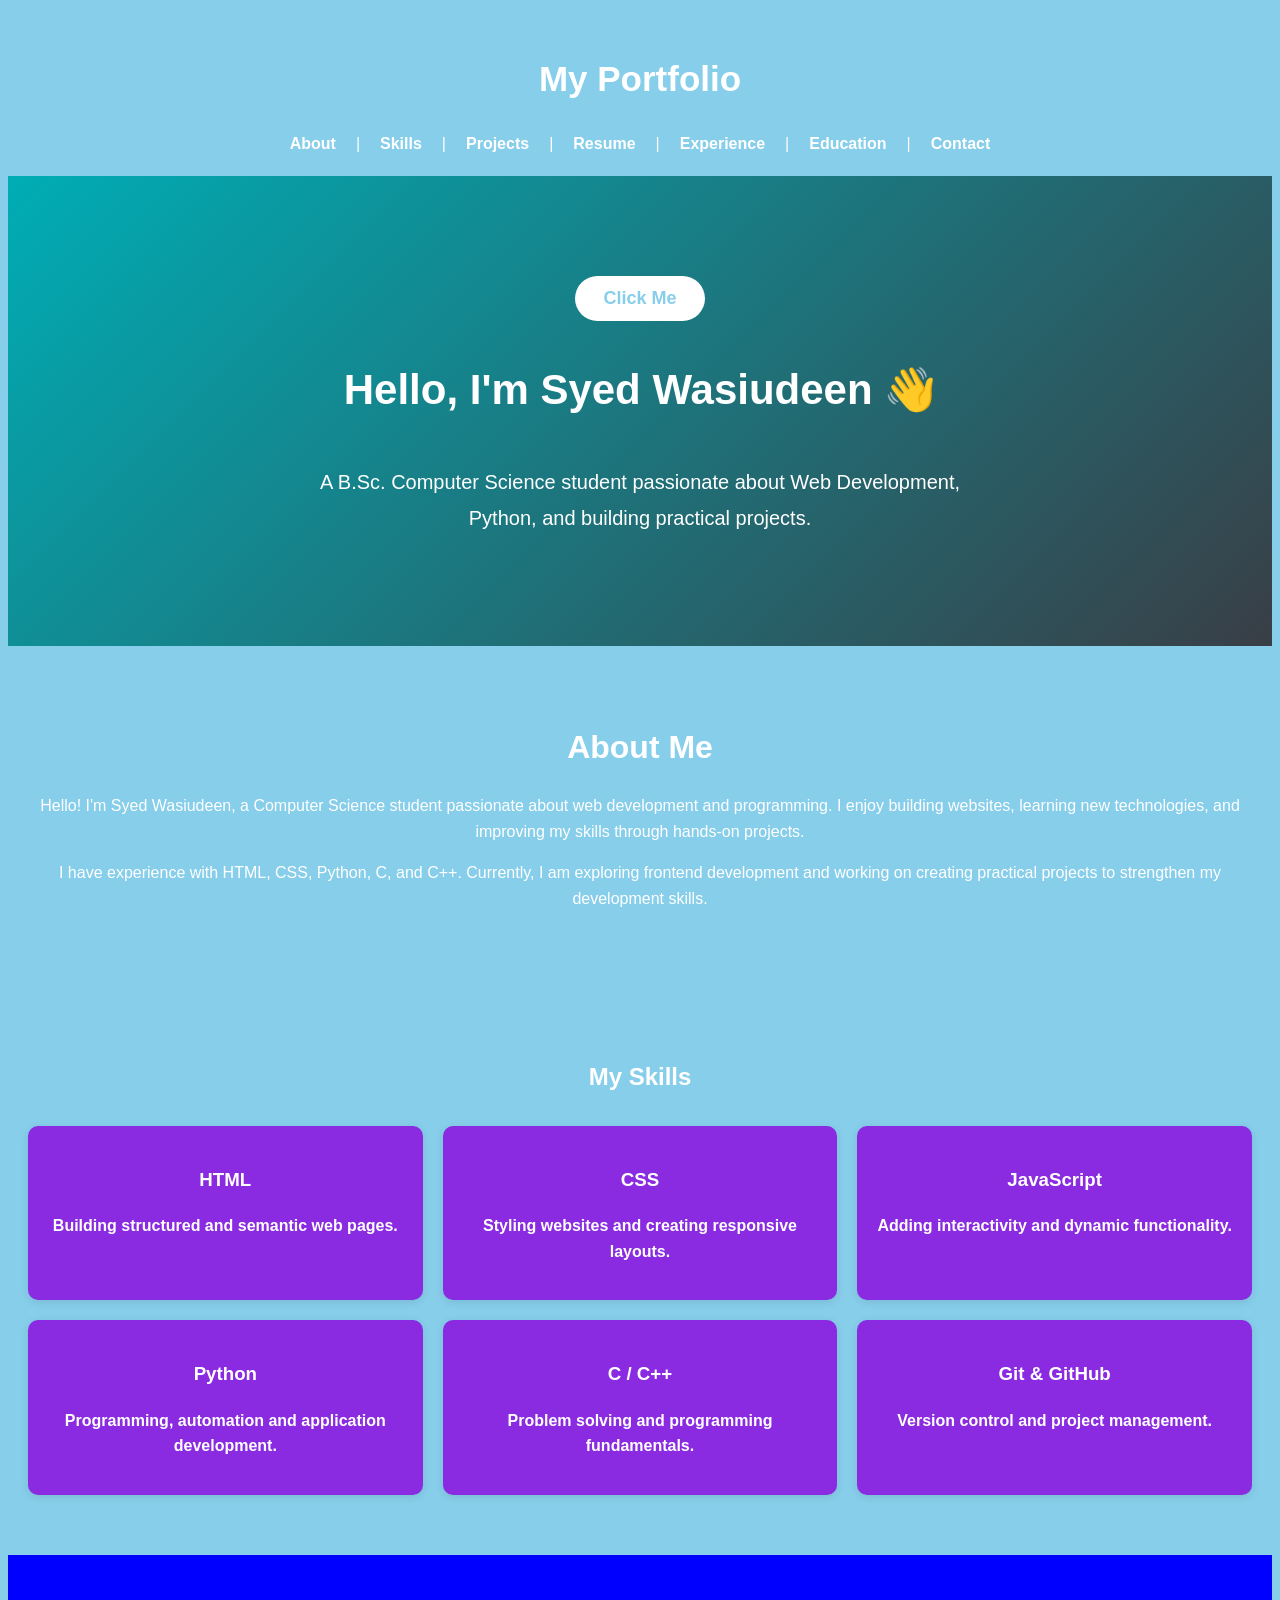
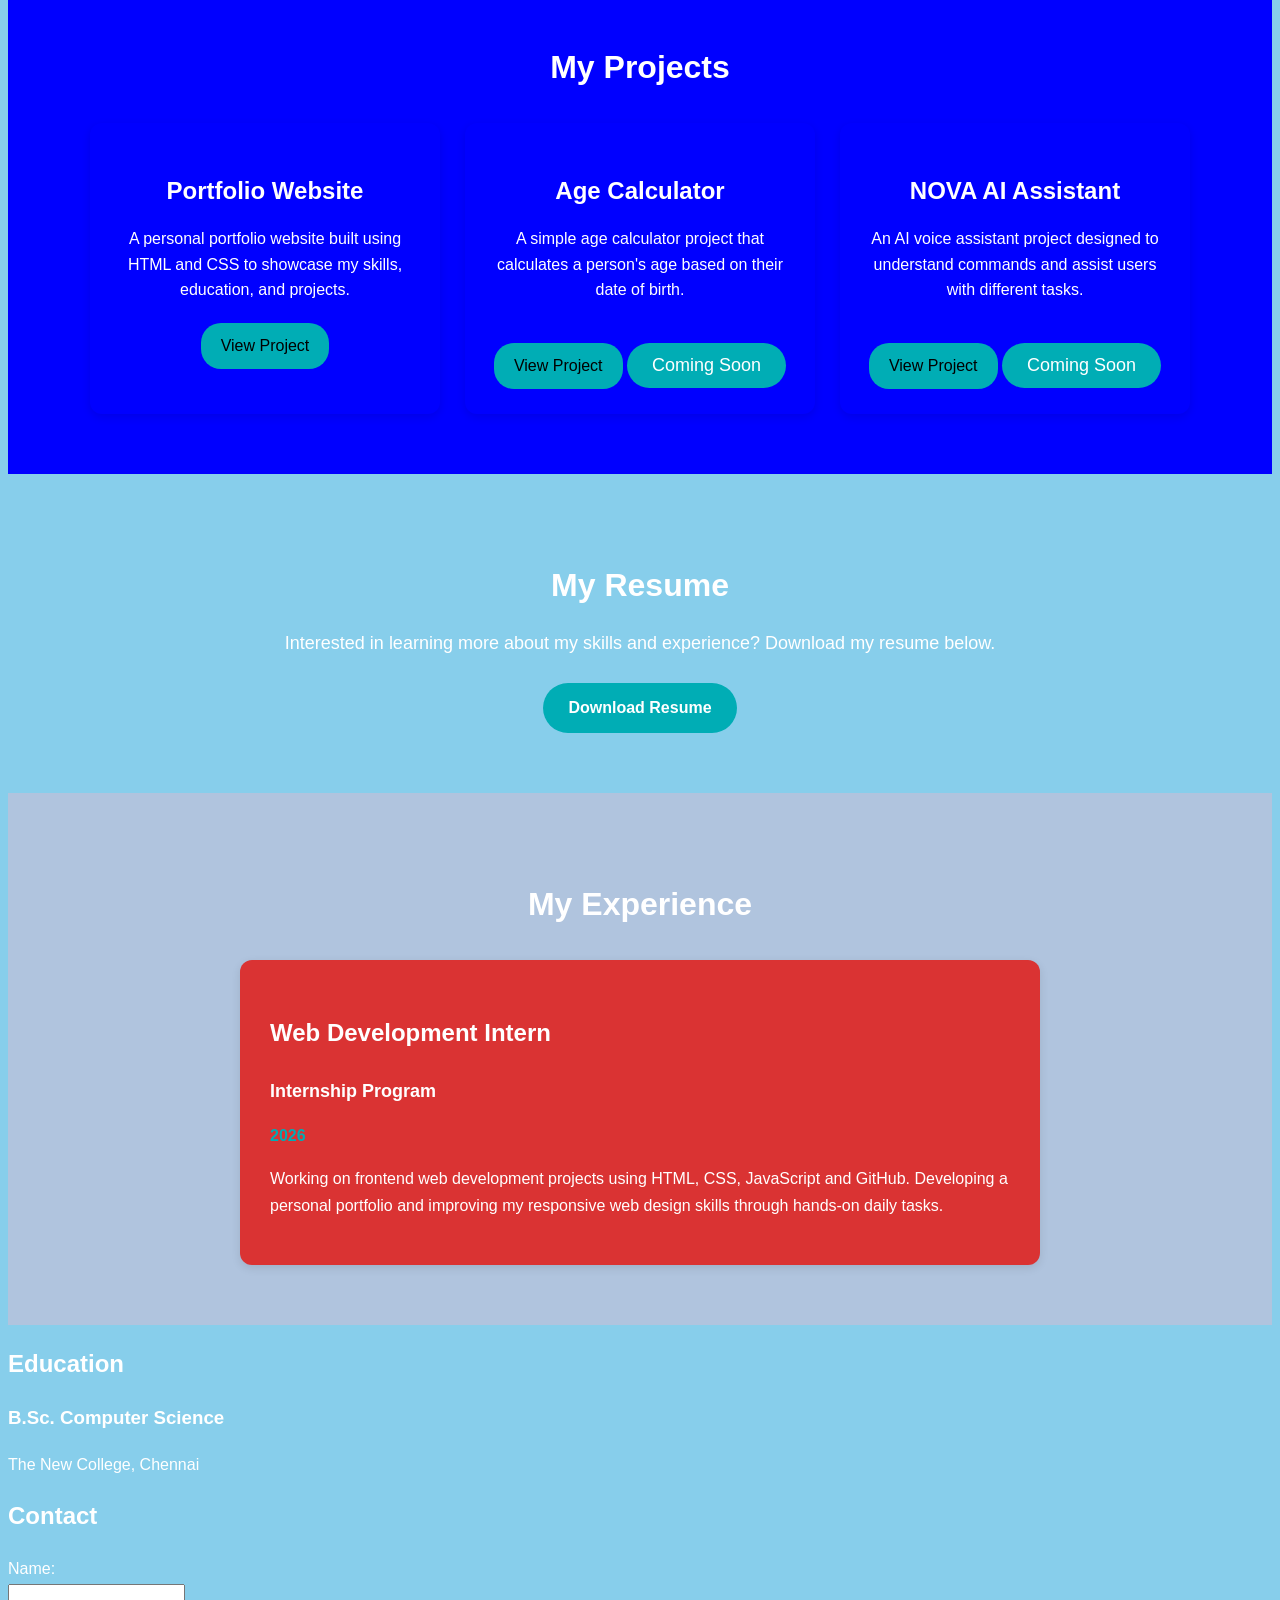
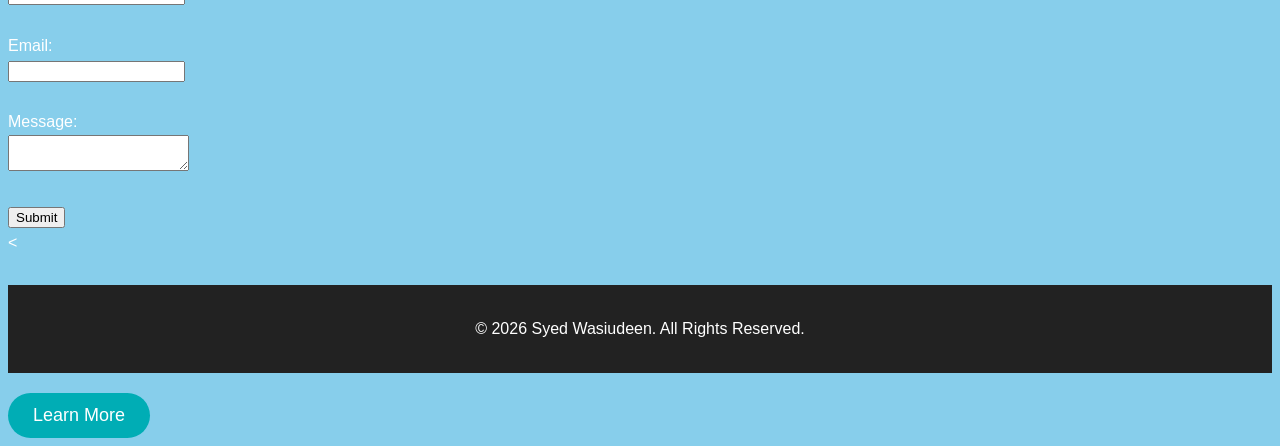
<file: index.html>
<!DOCTYPE html>
<html lang="en">
<head>
    <link rel="stylesheet" href="style.css">
    <meta charset="UTF-8">
    <meta name="viewport" content="width=device-width, initial-scale=1.0">


    <title>Portfolio - Day 4</title>
</head>
<body>

    <!-- Header -->
    <header>
        <h1>My Portfolio</h1>

        <!-- Navigation -->
        <nav>
    <a href="#about">About</a> |
    <a href="#skills">Skills</a> |
    <a href="#projects">Projects</a> |
    <a href="#resume">Resume</a> |
    <a href="#experience">Experience</a> |
    <a href="#education">Education</a> |
    <a href="#contact">Contact</a>
</nav>
    </header>

    <!-- Main Content -->
    <main>
     <!-- Hero Section -->
<section class="hero">
    <button id="welcomeBtn">Click Me</button>

    <h2>Hello, I'm Syed Wasiudeen 👋</h2>

    <p>
        A  B.Sc. Computer Science student passionate about
        Web Development, Python, and building practical projects.
    </p>

    

</section>   

        <!-- About Section -->
<section id="about">
    <h2>About Me</h2>

    <p>
        Hello! I'm Syed Wasiudeen, a Computer Science student passionate about
        web development and programming. I enjoy building websites, learning
        new technologies, and improving my skills through hands-on projects.
    </p>

    <p>
        I have experience with HTML, CSS, Python, C, and C++. Currently, I am
        exploring frontend development and working on creating practical
        projects to strengthen my development skills.
    </p>

   
</section>

        <!-- Skills Section -->
         <section id="skills">
    <h2>My Skills</h2>

  

    <div class="skills-grid">

        <div class="skill-card">
            <h3>HTML</h3>
            <p>Building structured and semantic web pages.</p>
        </div>

        <div class="skill-card">
            <h3>CSS</h3>
            <p>Styling websites and creating responsive layouts.</p>
        </div>

        <div class="skill-card">
            <h3>JavaScript</h3>
            <p>Adding interactivity and dynamic functionality.</p>
        </div>

        <div class="skill-card">
            <h3>Python</h3>
            <p>Programming, automation and application development.</p>
        </div>

        <div class="skill-card">
            <h3>C / C++</h3>
            <p>Problem solving and programming fundamentals.</p>
        </div>

        <div class="skill-card">
            <h3>Git & GitHub</h3>
            <p>Version control and project management.</p>
        </div>

    </div>

</section>
</section>
<!-- Projects Section -->
<section id="projects">

    <h2>My Projects</h2>

    <div class="projects-grid">

        <!-- Project 1 -->
        <div class="project-card">
            <h3>Portfolio Website</h3>

            <p>
                A personal portfolio website built using HTML and CSS
                to showcase my skills, education, and projects.
            </p>

            <a href="https://github.com/Syed-prog11/html-dayy1"
               target="_blank">
                View Project
            </a>
        </div>

        <!-- Project 2 -->
        <div class="project-card">
            <h3>Age Calculator</h3>

            <p>
                A simple age calculator project that calculates a person's
                age based on their date of birth.
            </p>

            <a href="#" target="_blank">
                View Project
            </a>
            <button>Coming Soon</button>
        </div>

        <!-- Project 3 -->
        <div class="project-card">
            <h3>NOVA AI Assistant</h3>

            <p>
                An AI voice assistant project designed to understand
                commands and assist users with different tasks.
            </p>

            <a href="#" target="_blank">
                View Project
            </a>
            <button>Coming Soon</button>
        </div>
    
    </div>

</section>
        

        
        <!-- Resume Section -->
<section id="resume">

    <h2>My Resume</h2>

    <p>
        Interested in learning more about my skills and experience?
        Download my resume below.
    </p>

    <a href="resume.pdf" download class="resume-button">
        Download Resume
    </a>

</section>
<!-- Experience Section -->
<section id="experience">

    <h2>My Experience</h2>

    <div class="experience-container">

        <div class="experience-card">

            <h3>Web Development Intern</h3>

            <h4>Internship Program</h4>

            <p class="experience-date">
                2026
            </p>

            <p>
                Working on frontend web development projects using
                HTML, CSS, JavaScript and GitHub. Developing a personal
                portfolio and improving my responsive web design skills
                through hands-on daily tasks.
            </p>

        </div>

    </div>

</section>
<!-- Education Section -->
        <section id="education">
            <h2>Education</h2>

            <article>
                <h3>B.Sc. Computer Science</h3>
                <p>The New College, Chennai</p>
            </article>
        </section>

        <!-- Contact Form -->
        <section id="contact">
            <h2>Contact</h2>

            <form>
                <label for="name">Name:</label><br>
                <input type="text" id="name" name="name"><br><br>

                <label for="email">Email:</label><br>
                <input type="email" id="email" name="email"><br><br>

                <label for="message">Message:</label><br>
                <textarea id="message" name="message"></textarea><br><br>

                <input type="submit" value="Submit">
            </form>
        </section>

    </main>

    <!-- Footer -->
    <<footer>
    <p>© <span id="year"></span> Syed Wasiudeen. All Rights Reserved.</p>
</footer>
    <script src="script.js"></script>
 <button id="topBtn" onclick="scrollToTop()">⬆ Top</button>
 <button id="welcomeBtn">Learn More</button>
</body>
</html>
</file>
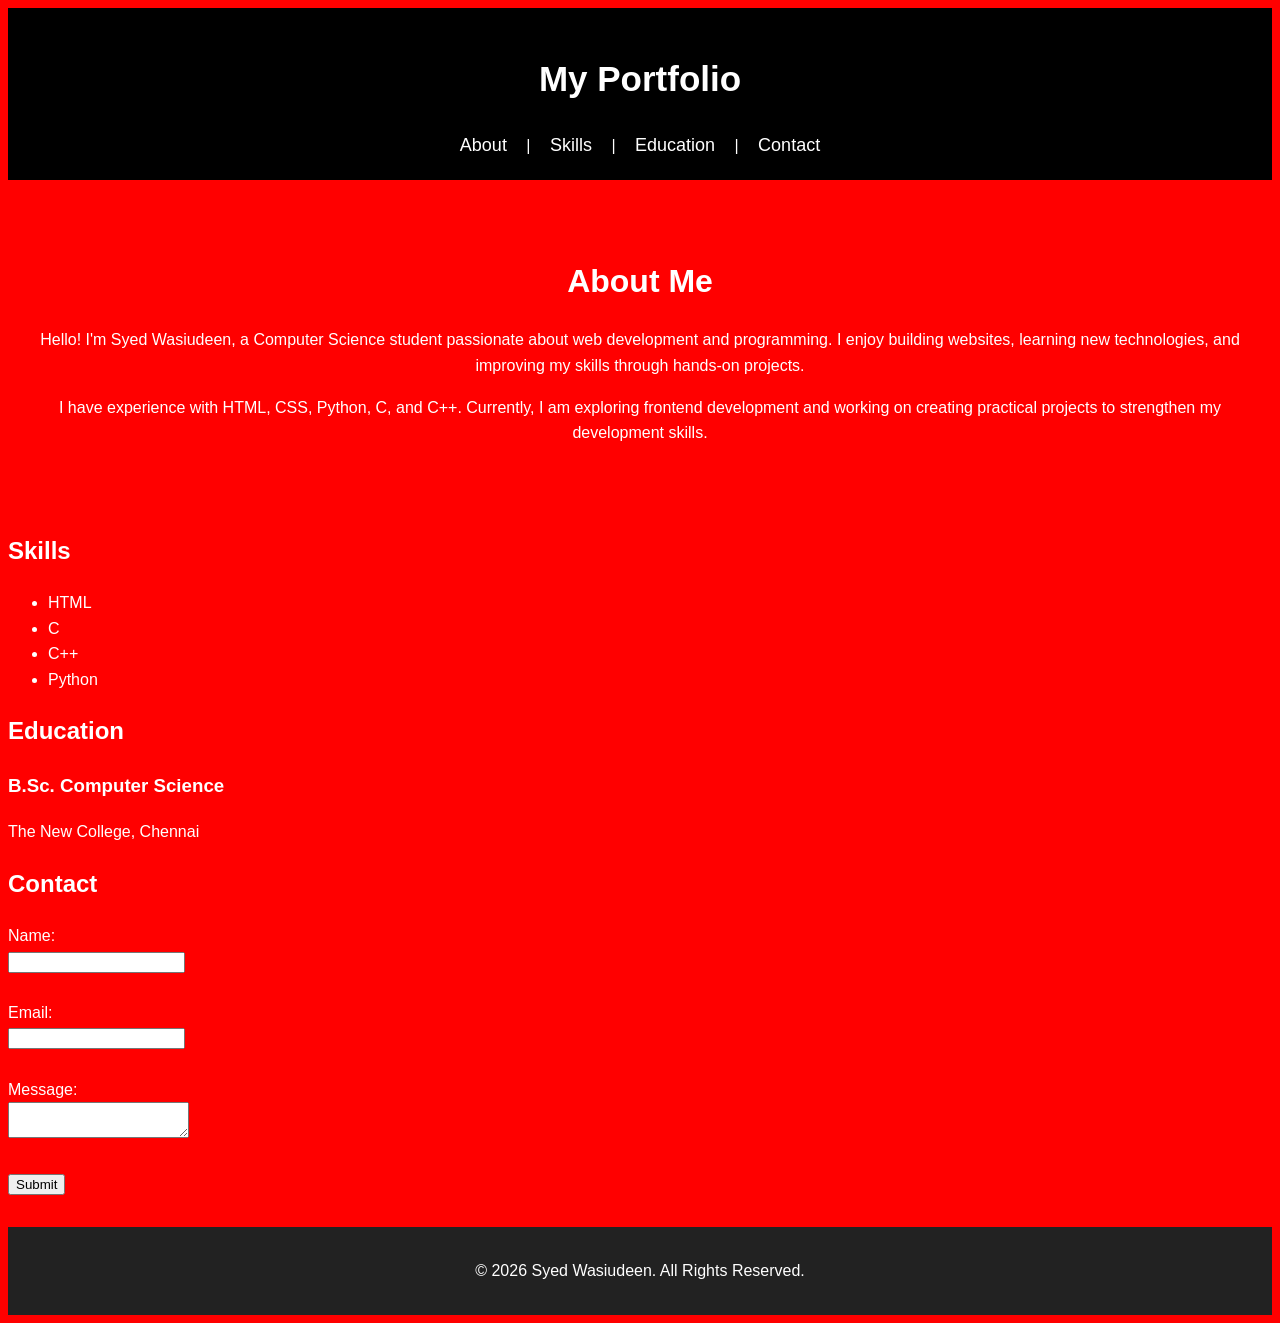
<file: html.index2.html>
<!DOCTYPE html>
<html lang="en">
<head>
    <link rel="stylesheet" href="Style.css">
    <meta charset="UTF-8">
    <meta name="viewport" content="width=device-width, initial-scale=1.0">
    <title>Portfolio - Day 4</title>
</head>
<body>

    <!-- Header -->
    <header>
        <h1>My Portfolio</h1>

        <!-- Navigation -->
        <nav>
            <a href="#about">About</a> |
            <a href="#skills">Skills</a> |
            <a href="#education">Education</a> |
            <a href="#contact">Contact</a>
        </nav>
    </header>

    <!-- Main Content -->
    <main>
        <!-- About Section -->
<section id="about">
    <h2>About Me</h2>

    <p>
        Hello! I'm Syed Wasiudeen, a Computer Science student passionate about
        web development and programming. I enjoy building websites, learning
        new technologies, and improving my skills through hands-on projects.
    </p>

    <p>
        I have experience with HTML, CSS, Python, C, and C++. Currently, I am
        exploring frontend development and working on creating practical
        projects to strengthen my development skills.
    </p>

   
</section>

        <!-- Skills Section -->
        <section id="skills">
            <h2>Skills</h2>
            <ul>
                <li>HTML</li>
                <li>C</li>
                <li>C++</li>
                <li>Python</li>
            </ul>
        </section>

        <!-- Education Section -->
        <section id="education">
            <h2>Education</h2>

            <article>
                <h3>B.Sc. Computer Science</h3>
                <p>The New College, Chennai</p>
            </article>
        </section>

        <!-- Contact Form -->
        <section id="contact">
            <h2>Contact</h2>

            <form>
                <label for="name">Name:</label><br>
                <input type="text" id="name" name="name"><br><br>

                <label for="email">Email:</label><br>
                <input type="email" id="email" name="email"><br><br>

                <label for="message">Message:</label><br>
                <textarea id="message" name="message"></textarea><br><br>

                <input type="submit" value="Submit">
            </form>
        </section>

    </main>

    <!-- Footer -->
    <footer>
        <p>&copy; 2026 Syed Wasiudeen. All Rights Reserved.</p>
    </footer>

</body>
</html>
</file>
<file: style.css>
/* General Styling */

* {
    margin: 1;
    padding: 2;
    box-sizing: border-box;
}

body {
    font-family: Arial, sans-serif;
    line-height: 1.6;
    background-color:Skyblue;
    color:white;
}


/* Header */

header {
    background-color:skyblue;
    color:white;
    padding: 20px;
    text-align: center;
}

header h1 {
    font-size: 35px;
}


/* Navigation */
nav {
    display: flex;
    justify-content: center;
    gap: 20px;
    margin-top: 15px;
    flex-wrap: wrap;
}

nav a {
    text-decoration: none;
    color: white;
    font-weight: bold;
}

nav a:hover {
    color: #00adb5;
}

/* Hero Section */

.hero {
    padding: 60px 20px;
    text-align: center;
    background-color: white;
}

.hero h2 {
    font-size: 40px;
    margin-bottom: 15px;
}

.hero p {
    font-size: 20px;
}


/* Buttons */

button {
    margin-top: 20px;
    padding: 12px 25px;
    background-color: #00adb5;
    color: white;
    border: none;
    border-radius: 25px;
    font-size: 18px;
    cursor: pointer;
}

button:hover {
    background-color: #007f85;
}


/* About Section */

#about {
    padding: 50px 20px;
    text-align: center;
}

#about h2 {
    font-size: 32px;
    margin-bottom: 20px;
}


/* Footer */

footer {
    background-color: #222;
    color: white;
    text-align: center;
    padding: 15px;
    margin-top: 30px;
}
#skills {
    padding: 60px 20px;
    text-align: center;
    background: skyblue;
}

.skills-grid {
    display: grid;
    grid-template-columns: repeat(auto-fit, minmax(150px, 1fr));
    gap: 20px;
    margin-top: 30px;
}

.skill-card {
    background: blueviolet;
    padding: 20px;
    border-radius: 10px;
    font-weight: bold;
    box-shadow: 0 2px 8px rgba(0,0,0,0.1);
}
@media (max-width: 768px) {

    header h1 {
        font-size: 28px;
    }

    .hero h2 {
        font-size: 30px;
    }

    nav {
        flex-direction: column;
        gap: 10px;
    }

    .skills-grid {
        grid-template-columns: 1fr;
    }
}
/* Hero Section */

.hero {
    display: flex;
    flex-direction: column;
    justify-content: center;
    align-items: center;
    padding: 80px 20px;
    background: linear-gradient(135deg, #00adb5, #393e46);
    color: white;
    text-align: center;
}

.hero h2 {
    font-size: 42px;
    margin-bottom: 20px;
}

.hero p {
    font-size: 20px;
    max-width: 700px;
    margin-bottom: 30px;
    line-height: 1.8;
}

.hero button {
    background: white;
    color: skyblue;
    padding: 12px 28px;
    border: none;
    border-radius: 30px;
    font-size: 18px;
    font-weight: bold;
    cursor: pointer;
    transition: 0.3s;
}

.hero button:hover {
    background: red;
    color: white;
    transform: scale(1.05);
}
/* ===========================
   Mobile Devices (up to 767px)
=========================== */
@media screen and (max-width: 767px) {

    body {
        .projects-grid {
    grid-template-columns: 1fr;
}

.project-card h3 {
    font-size: 22px;
}
        font-size: 16px;
    }

    header {
        padding: 15px;
    }

    header h1 {
        font-size: 28px;
    }

    nav {
        flex-direction: column;
        align-items: center;
        gap: 10px;
    }

    .hero {
        padding: 50px 20px;
    }

    .hero h2 {
        font-size: 30px;
    }

    .hero p {
        font-size: 16px;
    }

    .hero button {
        width: 100%;
        max-width: 250px;
    }

    .skills-grid {
        grid-template-columns: 1fr;
    }
}

/* ===========================
   Tablet Devices (768px–1023px)
=========================== */
@media screen and (min-width: 768px) and (max-width: 1023px) {
    .projects-grid {
    grid-template-columns: repeat(2, 1fr);
}

    .hero h2 {
        font-size: 36px;
    }

    .skills-grid {
        grid-template-columns: repeat(2, 1fr);
    }
}

/* ===========================
   Desktop Devices (1024px and above)
=========================== */
@media screen and (min-width: 1024px) {
    .projects-grid {
    grid-template-columns: repeat(3, 1fr);
}

    .hero h2 {
        font-size: 42px;
    }

    .skills-grid {
        grid-template-columns: repeat(3, 1fr);
    }
}
#topBtn {
    display: none;
    position: fixed;
    bottom: 20px;
    right: 20px;
    padding: 12px 16px;
    border: none;
    border-radius: 50%;
    background: #00adb5;
    color: white;
    font-size: 18px;
    cursor: pointer;
    box-shadow: 0 3px 10px rgba(0,0,0,0.2);
}

#topBtn:hover {
    background: #007b80;
}
nav a{
    transition: 0.3s;
}

nav a:hover{
    color:#00adb5;
    transform:scale(1.1);
}
.skill-card{
    transition:0.3s;
}

.skill-card:hover{
    transform:translateY(-8px);
    box-shadow:0 8px 20px rgba(0,0,0,.2);
}
/* Projects Section */

#projects {
    padding: 60px 20px;
    text-align: center;
    background-color: blue;
}

#projects h2 {
    font-size: 32px;
    margin-bottom: 30px;
}

.projects-grid {
    display: grid;
    grid-template-columns: repeat(3, 1fr);
    gap: 25px;
    max-width: 1100px;
    margin: 0 auto;
}

.project-card {
    background-color: blue;
    padding: 25px;
    border-radius: 12px;
    box-shadow: 0 3px 10px rgba(0, 0, 0, 0.1);
    transition: 0.3s;
}

.project-card:hover {
    transform: translateY(-5px);
}

.project-card h3 {
    font-size: 24px;
    margin-bottom: 15px;
}

.project-card p {
    font-size: 16px;
    line-height: 1.6;
    margin-bottom: 20px;
}

.project-card a {
    display: inline-block;
    padding: 10px 20px;
    background-color: #00adb5;
    color: black;
    text-decoration: none;
    border-radius: 20px;
}

.project-card a:hover {
    background-color: red;
}
/* Resume Section */

#resume {
    padding: 60px 20px;
    text-align: center;
    background-color: skyblue;
}

#resume h2 {
    font-size: 32px;
    margin-bottom: 15px;
}

#resume p {
    font-size: 18px;
    margin-bottom: 25px;
}

.resume-button {
    display: inline-block;
    padding: 12px 25px;
    background-color: #00adb5;
    color: white;
    text-decoration: none;
    border-radius: 25px;
    font-weight: bold;
    transition: 0.3s;
}

.resume-button:hover {
    background-color: #007f85;
}
/* Experience Section */

#experience {
    padding: 60px 20px;
    text-align: center;
    background-color: lightsteelblue;
}

#experience h2 {
    font-size: 32px;
    margin-bottom: 30px;
}

.experience-container {
    max-width: 800px;
    margin: 0 auto;
}

.experience-card {
    background-color: #da3333;
    padding: 30px;
    border-radius: 12px;
    box-shadow: 0 3px 10px rgba(0, 0, 0, 0.1);
    text-align: left;
}

.experience-card h3 {
    font-size: 24px;
    margin-bottom: 8px;
}

.experience-card h4 {
    font-size: 18px;
    margin-bottom: 5px;
}

.experience-date {
    color: #00adb5;
    font-weight: bold;
    margin-bottom: 15px;
}

.experience-card p {
    line-height: 1.7;
}
</file>
<file: Style.css>
/* General Styling */

* {
    margin: 1;
    padding: 2;
    box-sizing: border-box;
}

body {
    font-family: Arial, sans-serif;
    line-height: 1.6;
    background-color: red;
    color:white;
}


/* Header */

header {
    background-color: black;
    color:white;
    padding: 20px;
    text-align: center;
}

header h1 {
    font-size: 35px;
}


/* Navigation */

nav {
    margin-top: 10px;
}

nav a {
    color: white;
    text-decoration: none;
    margin: 0 15px;
    font-size: 18px;
}

nav a:hover {
    color: Black;
}


/* Hero Section */

.hero {
    padding: 60px 20px;
    text-align: center;
    background-color: white;
}

.hero h2 {
    font-size: 40px;
    margin-bottom: 15px;
}

.hero p {
    font-size: 20px;
}


/* Buttons */

button {
    margin-top: 20px;
    padding: 12px 25px;
    background-color: #00adb5;
    color: white;
    border: none;
    border-radius: 25px;
    font-size: 18px;
    cursor: pointer;
}

button:hover {
    background-color: #007f85;
}


/* About Section */

#about {
    padding: 50px 20px;
    text-align: center;
}

#about h2 {
    font-size: 32px;
    margin-bottom: 20px;
}


/* Footer */

footer {
    background-color: #222;
    color: white;
    text-align: center;
    padding: 15px;
    margin-top: 30px;
}
</file>
